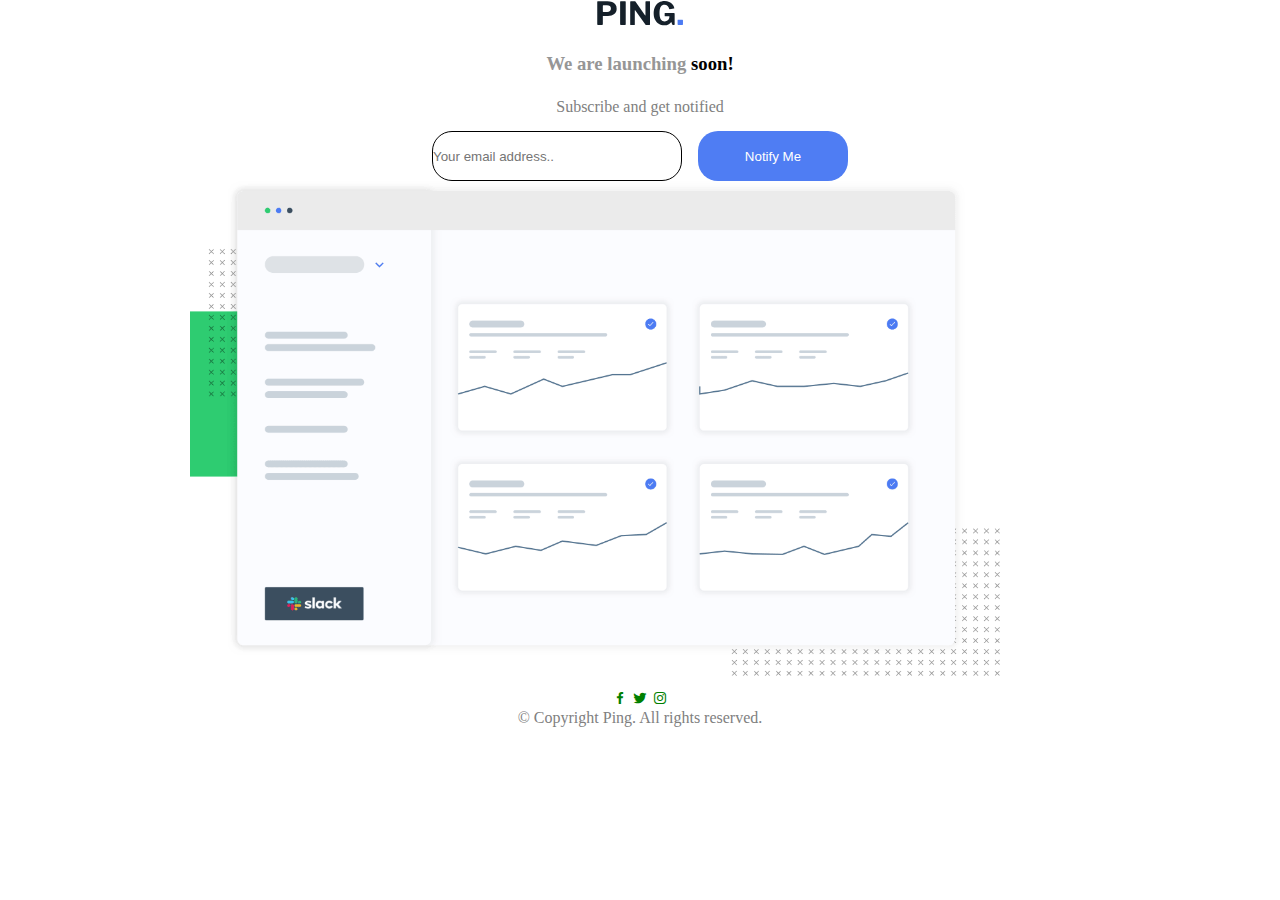
<file: index.html>
<!DOCTYPE html>
<html lang="en">

<head>
    <meta charset="UTF-8">
    <meta name="viewport" content="width=device-width, initial-scale=1.0">
    <link rel="stylesheet" href="style.css">
    <link href='https://unpkg.com/boxicons@2.1.4/css/boxicons.min.css' rel='stylesheet'>
    <title>Document</title>
</head>

<body>
    <div class="container">
        <div class="container-content">
            <img src="/images/logo.svg" alt="" srcset="">
            <h3>We are launching <span>soon!</span></h3>
            <p>Subscribe and get notified</p>
        </div>
        <div class="input">
            <input type="text" placeholder="Your email address.." name="" id="">
            <button> Notify Me</button>
        </div>
        <img class="img-content" src="/images/illustration-dashboard.png" alt="" srcset="">
        <div class="box-icon">
            <i class='bx bxl-facebook'></i>
            <i class='bx bxl-twitter'></i>
            <i class='bx bxl-instagram'></i>
            <p>&copy; Copyright Ping. All rights reserved.</p>
        </div>


</body>

</html>
</file>
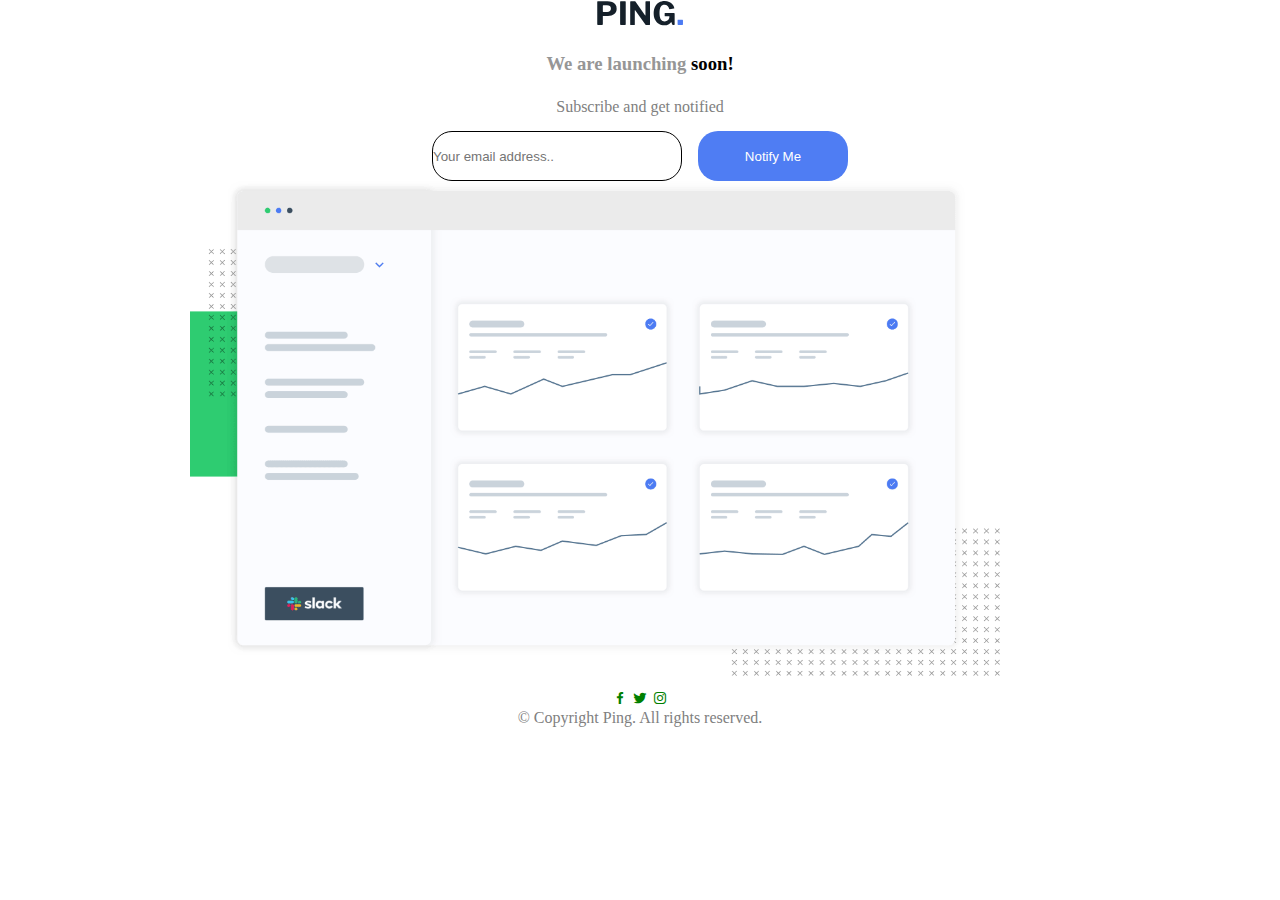
<file: ping-coming-soon-page-master/index.html>
<!DOCTYPE html>
<html lang="en">

<head>
    <meta charset="UTF-8">
    <meta name="viewport" content="width=device-width, initial-scale=1.0">
    <link rel="stylesheet" href="style.css">
    <link href='https://unpkg.com/boxicons@2.1.4/css/boxicons.min.css' rel='stylesheet'>
    <title>Document</title>
</head>

<body>
    <div class="container">
        <div class="container-content">
            <img src="/ping-coming-soon-page-master/images/logo.svg" alt="" srcset="">
            <h3>We are launching <span>soon!</span></h3>
            <p>Subscribe and get notified</p>
        </div>
        <div class="input">
            <input type="text" placeholder="Your email address.." name="" id="">
            <button> Notify Me</button>
        </div>
        <img class="img-content" src="/ping-coming-soon-page-master/images/illustration-dashboard.png" alt="" srcset="">
        <div class="box-icon">
            <i class='bx bxl-facebook'></i>
            <i class='bx bxl-twitter'></i>
            <i class='bx bxl-instagram'></i>
            <p>&copy; Copyright Ping. All rights reserved.</p>
        </div>


</body>

</html>
</file>
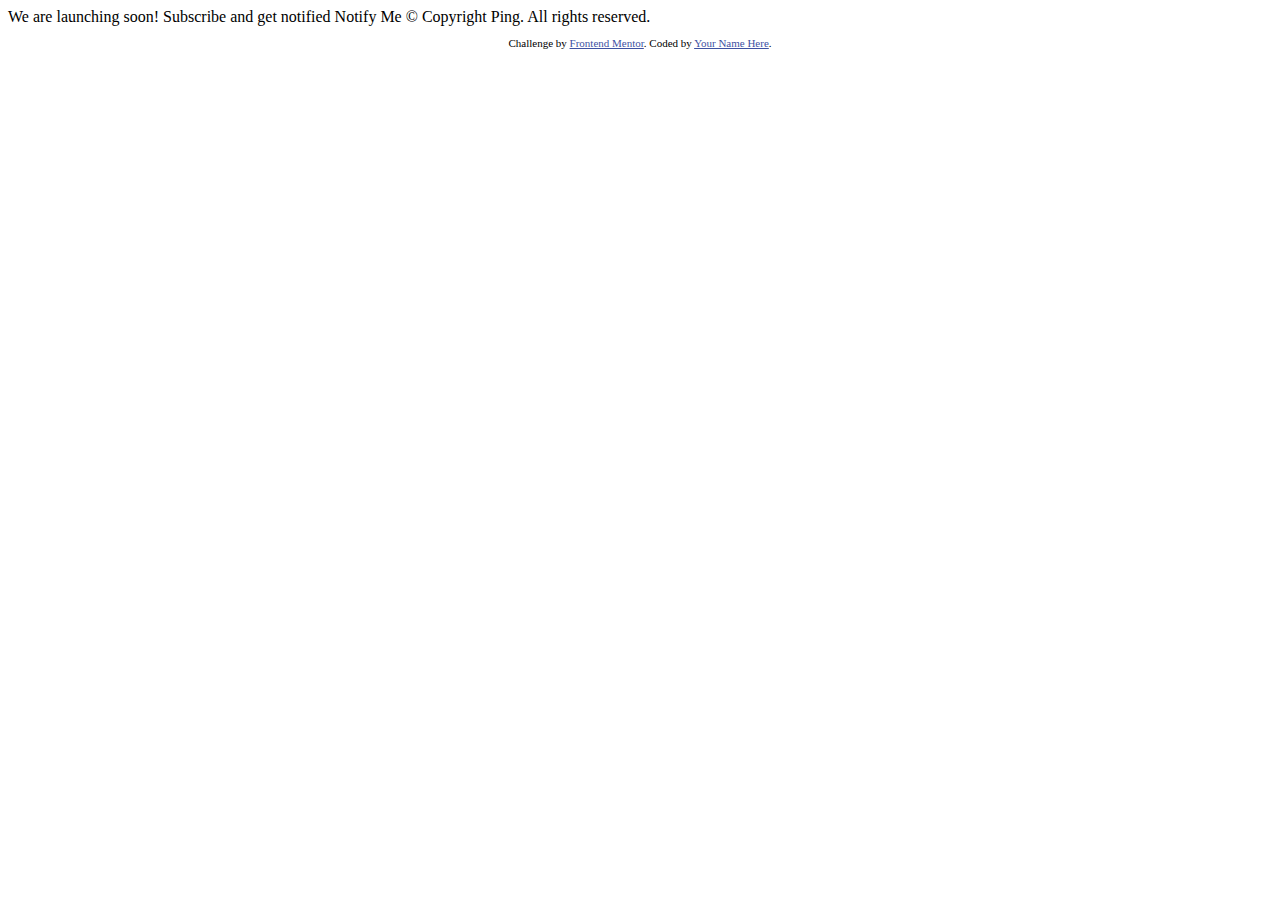
<file: note.html>
<!DOCTYPE html>
<html lang="en">
<head>
  <meta charset="UTF-8">
  <meta name="viewport" content="width=device-width, initial-scale=1.0"> <!-- displays site properly based on user's device -->

  <link rel="icon" type="image/png" sizes="32x32" href="./images/favicon-32x32.png">
  
  <title>Frontend Mentor | Ping coming soon page</title>

  <!-- Feel free to remove these styles or customise in your own stylesheet 👍 -->
  <style>
    .attribution { font-size: 11px; text-align: center; }
    .attribution a { color: hsl(228, 45%, 44%); }
  </style>
</head>
<body>

  We are launching soon!

  Subscribe and get notified

  Notify Me

  &copy; Copyright Ping. All rights reserved.

  <footer>
    <p class="attribution">
      Challenge by <a href="https://www.frontendmentor.io?ref=challenge" target="_blank">Frontend Mentor</a>. 
      Coded by <a href="#">Your Name Here</a>.
    </p>
  </footer>
</body>
</html>
</file>
<file: style.css>
* {
    padding: 0%;
    margin: 0%;
    box-sizing: border-box;
}

.container {
    width: 900px;
    margin: auto;
}

.container-content {
    text-align: center;
}

.container-content h3 {
    text-align: center;
    padding: 23px;
    color: hsl(0, 0%, 59%);
}

span {
    color: black;
}

.container-content p {
    text-align: center;
    padding-bottom: 15px;
}

.input {
    text-align: center;
    display: flex;
    justify-content: center;
    gap: 1rem;
}

input {
    width: 250px;
    height: 50px;
    border-radius: 20px;
    border: 1px solid;
    Gray: hsl(0, 0%, 59%)
}

button {
    width: 150px;
    height: 50px;
    border-radius: 20px;
    border: none;
    background-color: hsl(223, 87%, 63%);
    color: white;
}

.img-content {
    width: 90%;
    text-align: center;
}
.box-icon{
    text-align: center;
    color: green;
    padding: 10px;
}
p{
    color: gray;
}
</file>
<file: ping-coming-soon-page-master/style.css>
* {
    padding: 0%;
    margin: 0%;
    box-sizing: border-box;
}

.container {
    width: 900px;
    margin: auto;
}

.container-content {
    text-align: center;
}

.container-content h3 {
    text-align: center;
    padding: 23px;
    color: hsl(0, 0%, 59%);
}

span {
    color: black;
}

.container-content p {
    text-align: center;
    padding-bottom: 15px;
}

.input {
    text-align: center;
    display: flex;
    justify-content: center;
    gap: 1rem;
}

input {
    width: 250px;
    height: 50px;
    border-radius: 20px;
    border: 1px solid;
    Gray: hsl(0, 0%, 59%)
}

button {
    width: 150px;
    height: 50px;
    border-radius: 20px;
    border: none;
    background-color: hsl(223, 87%, 63%);
    color: white;
}

.img-content {
    width: 90%;
    text-align: center;
}
.box-icon{
    text-align: center;
    color: green;
    padding: 10px;
}
p{
    color: gray;
}
</file>
